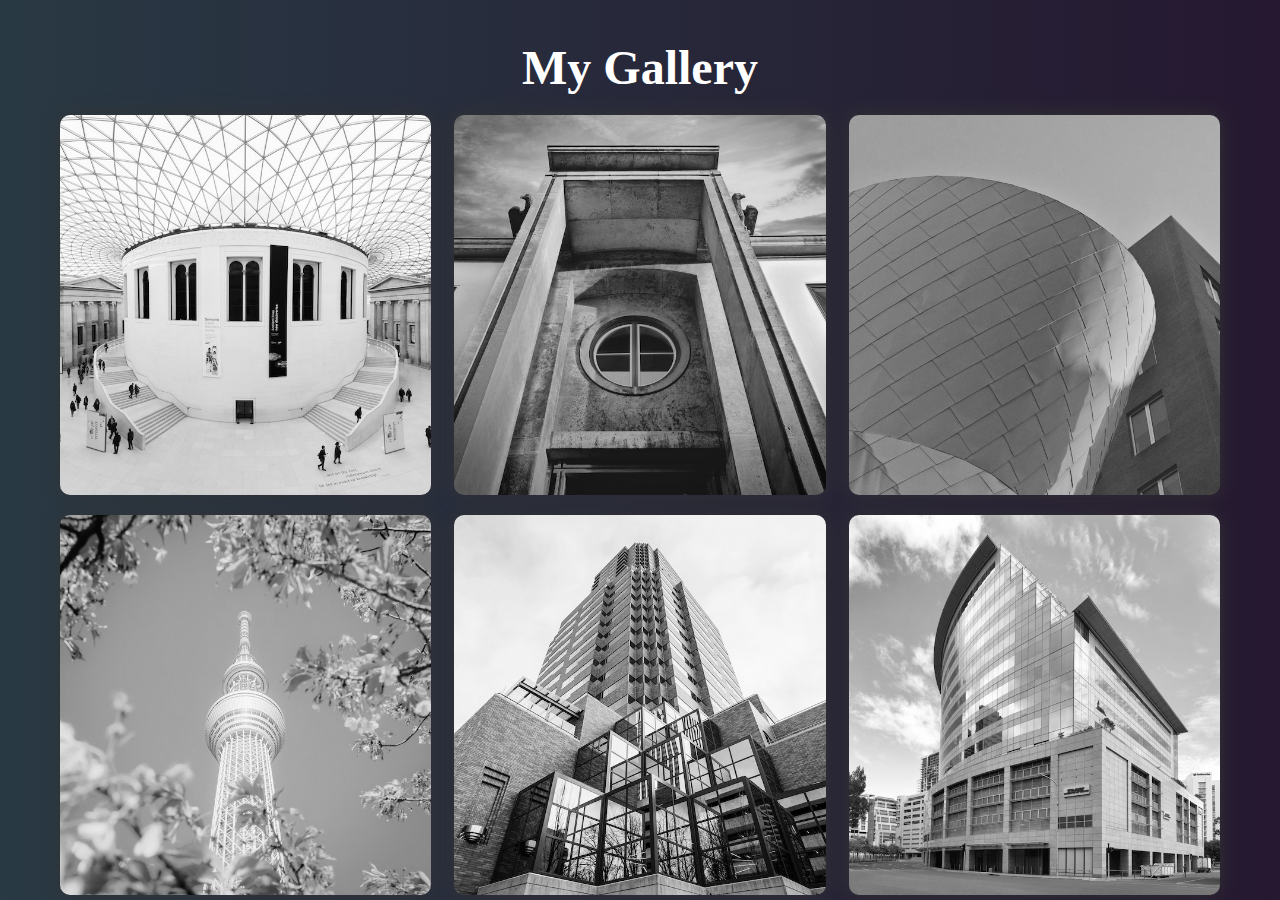
<file: mygallery/index.html>
<html lang="en">
<head>
    <meta charset="UTF-8">
    <meta http-equiv="X-UA-Compatible" content="IE=edge">
    <meta name="viewport" content="width=device-width, initial-scale=1.0">
    <title>My Gallery</title>
    <link rel="stylesheet" href="styles.css">
</head>
<body>
    <div id="wrapper">
        <div class="container">
            <h1>My Gallery</h1>
            <div class="gallery">
                <div class="card img1">
                    <figcaption>image1</figcaption>
                </div>
                <div class="card img2">
                    <figcaption>image2</figcaption>
                </div>
                <div class="card img3">
                    <figcaption>image3</figcaption>
                </div>
                <div class="card img4">
                    <figcaption>image4</figcaption>
                </div>
                <div class="card img5">
                    <figcaption>image5</figcaption>
                </div>
                <div class="card img6">
                    <figcaption>image6</figcaption>
                </div>
                <div class="card img7">
                    <figcaption>image7</figcaption>
                </div>
                <div class="card img8">
                    <figcaption>image8</figcaption>
                </div>
                <div class="card img9">
                    <figcaption>image9</figcaption>
                </div>
            </div>
        </div>
    </div>
</body>
</html>
</file>
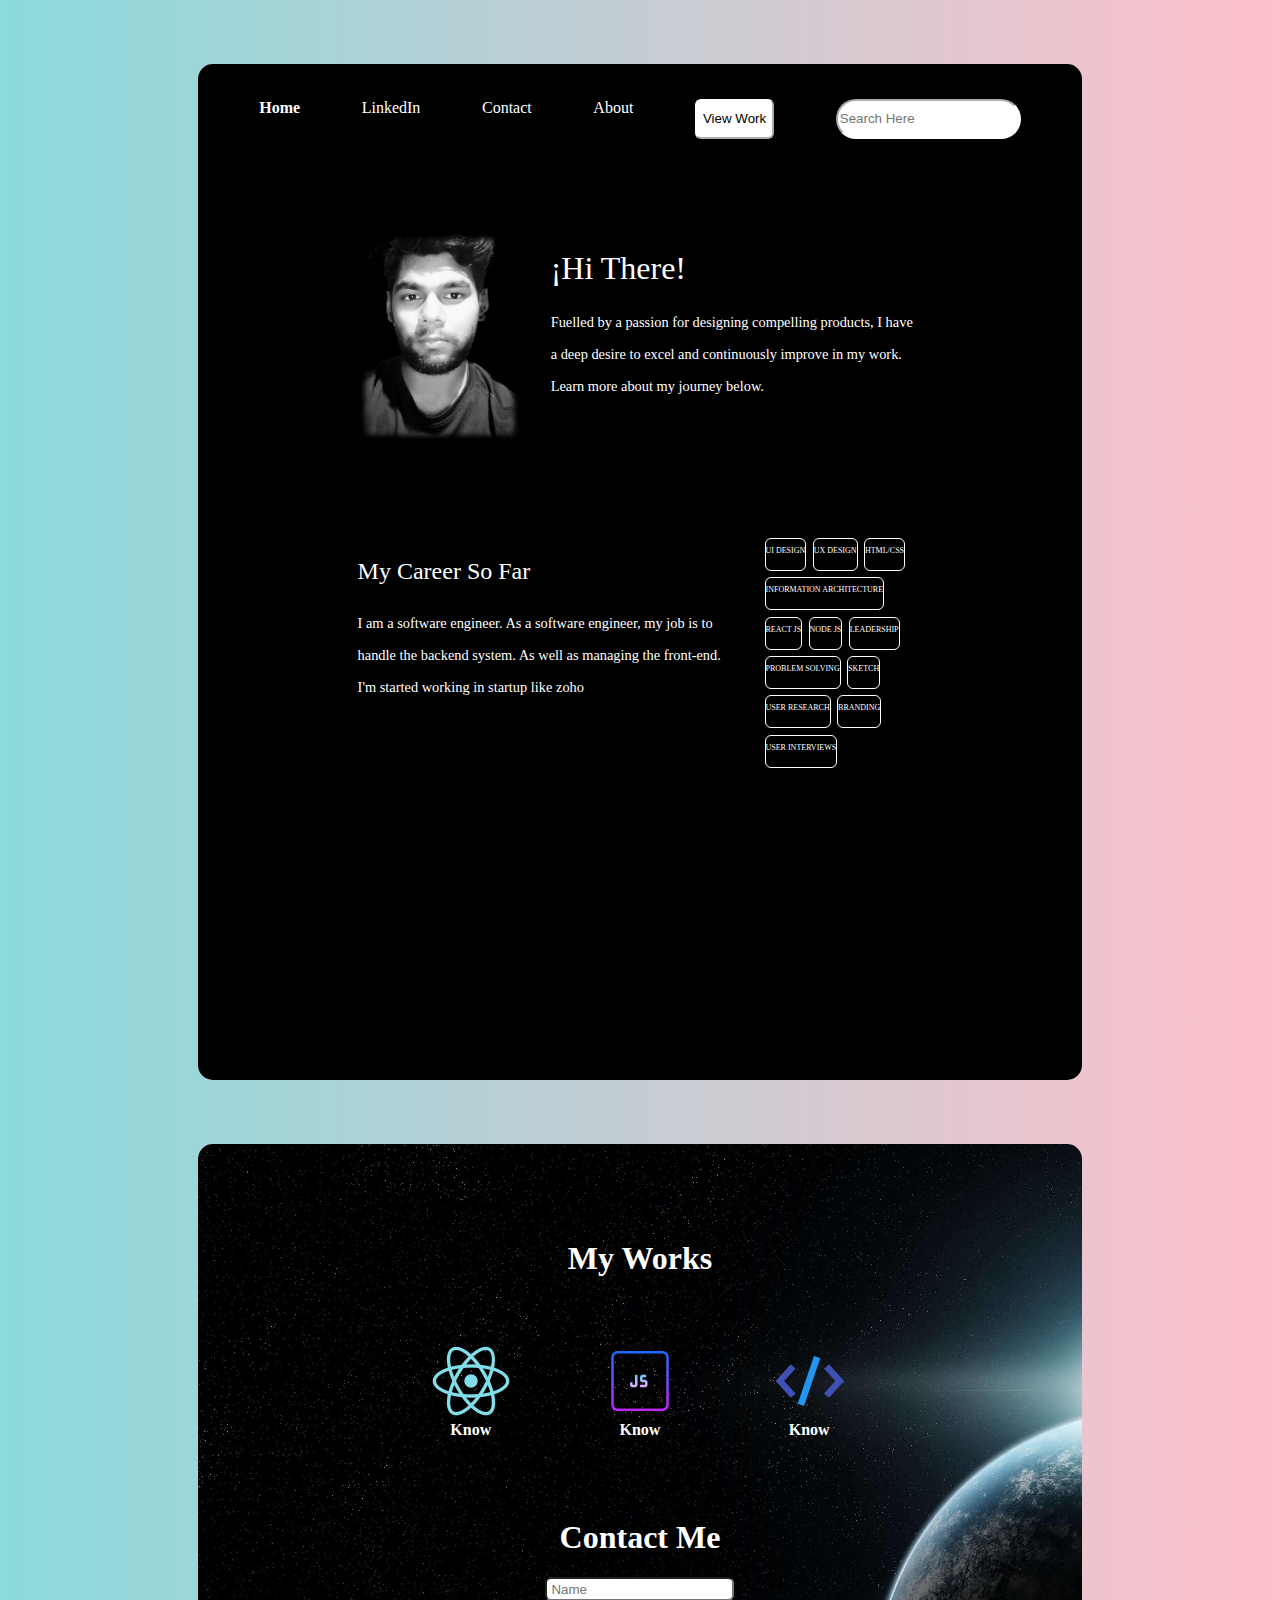
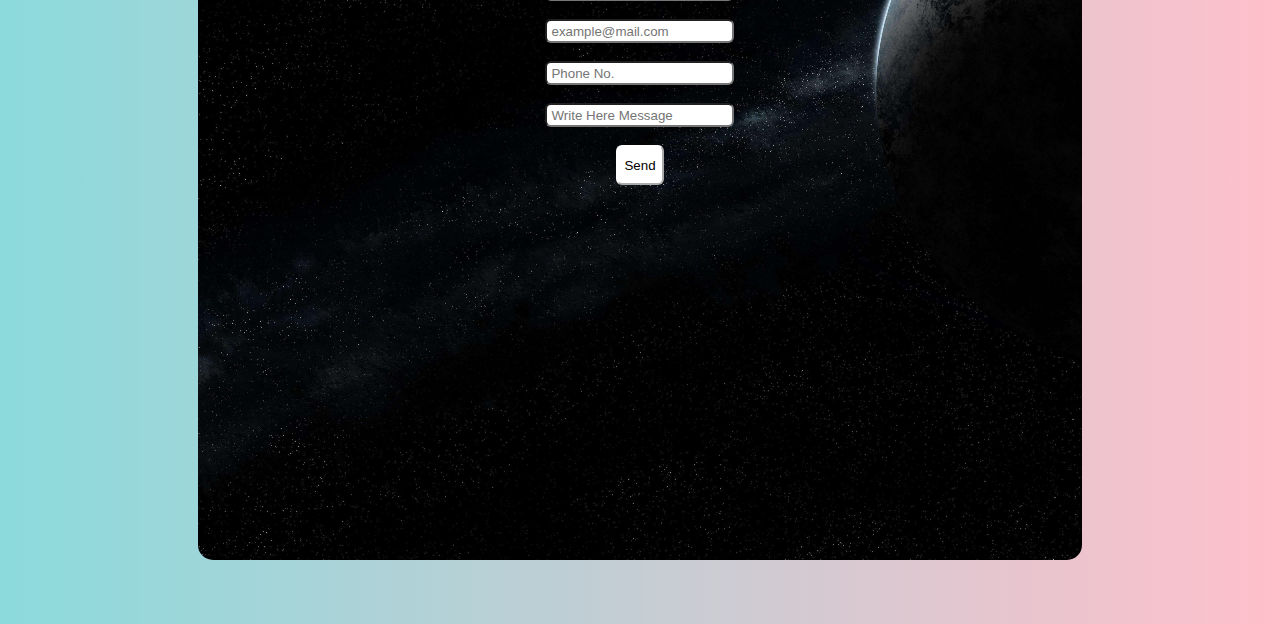
<file: pj2/index.html>
<html lang="en">
  <head>
    <meta charset="UTF-8" />
    <meta http-equiv="X-UA-Compatible" content="IE=edge" />
    <meta name="viewport" content="width=500, initial-scale=1.0" />
    <link rel="stylesheet" href="styles.css" />
    <title>Document</title>
  </head>
  <body>
    <div class="parent-container">
      <nav class="navbar">
        <!-- <ul>
          <li><a style="font-weight: bold" href="#">Home</a></li>
          <li><a href="#">Linkedin</a></li>
          <li><a href="#contact-me" target="_self">Contact</a></li>
          <li><a href="#mywork" target="_self">About</a></li>
          <li>
            <button class="btn">View work</button>
          </li>
          <div class="search">
            <input type="text" placeholder="Search here" />
          </div>
        </ul> -->

        <div class="nav-items nav-brand"><a href="#">Home</a></div>
        <div class="nav-items"><a href="#">LinkedIn</a></div>
        <div class="nav-items"><a href="#">Contact</a></div>
        <div class="nav-items"><a href="#">About</a></div>
        <div class="nav-items"><button class="btn">View Work</button></div>
        <div class="search"><input type="text" name="name" placeholder="Search Here" /></div>
      </nav>

      <div class="container">
        <div class="red"></div>
        <div class="content">
          <h1 style="font-weight: 400">¡Hi There!</h1>
          <p>
            Fuelled by a passion for designing compelling products, I have a
            deep desire to excel and continuously improve in my work. Learn more
            about my journey below.
          </p>
        </div>
      </div>

      <div class="container">
        <div class="content">
          <h2 style="font-weight: 400">My Career So Far</h2>
          <p>
            I am a software engineer. As a software engineer, my job is to
            handle the backend system. As well as managing the front-end. I'm
            started working in startup like zoho
          </p>
        </div>
        <div class="blue">
          <div class="blue-items">
            <a href="#">UI DESIGN</a>
          </div>
          <div class="blue-items">
            <a href="#">UX DESIGN</a>
          </div>
          <div class="blue-items">
            <a href="#">HTML/CSS</a>
          </div>
          <div class="blue-items">
            <a href="#">INFORMATION ARCHITECTURE</a>
          </div>
          <div class="blue-items">
            <a href="#">REACT JS</a>
          </div>
          <div class="blue-items">
            <a href="#">NODE JS</a>
          </div>
          <div class="blue-items">
            <a href="#">LEADERSHIP</a>
          </div>
          <div class="blue-items">
            <a href="#">PROBLEM SOLVING</a>
          </div>
          <div class="blue-items">
            <a href="#">SKETCH</a>
          </div>
          <div class="blue-items">
            <a href="#">USER RESEARCH</a>
          </div>
          <div class="blue-items">
            <a href="#">BRANDING</a>
          </div>
          <div class="blue-items">
            <a href="#">USER INTERVIEWS</a>
          </div>
        </div>
      </div>
    </div>

  
  <div class="parent-container md-cnt">
      <div class="mid-container" id="mywork">
        <h1>My Works</h1>

        <div class="project-contents">
          <a href="#">
            <div class="project-items">
              <img src="./images/icons8-react-native-80.png" alt="" />
              <h4>Know</h4>
            </div>
          </a>
          <div class="project-items">
            <a href="#">
              <img src="./images/icons8-js-80 (1).png" alt="" />
              <h4>Know</h4>
            </a>
          </div>
          <div class="project-items">
            <a href="#">
              <img src="./images/icons8-source-code-80.png" alt="" />
              <h4>Know</h4>
            </a>
          </div>
        </div>
      </div>

      <div class="contact-me" id="contact-me">
        <h1>Contact Me</h1>
        <form action="">
          <div class="form-item">
            <input type="text" name="name" placeholder="Name" />
          </div>
          <br />

          <div class="form-item">
            <input type="email" name="email" placeholder="example@mail.com" />
          </div>
          <br />

          <div class="form-item">
            <input type="number" name="number" placeholder="Phone No." />
          </div>
          <br />
          <div class="form-item">
            <input
              type="textarea"
              name="textarea"
              placeholder="Write Here Message"
            />
          </div>
          <br />
          <button class="btn" type="submit">Send</button>
        </form>
      </div>
    </div>
  </body>
</html>
</file>
<file: mygallery/styles.css>
* {
  margin: 0;
  padding: 0;
  box-sizing: border-box;
}

#wrapper {
  height: 100vh;
  overflow-x: hidden;
  overflow-y: auto;
  background-image: linear-gradient(to right, #293944, #251830);
  color:#fff;
}

.container {
  height: 100%;
  max-width: 1200px;
  margin: 0 auto;
  padding: 20px;
}

.container h1 {
  margin: 20px 100px;
  text-align: center;
  font-size: 3rem;
}

.gallery {
  display: flex;
  flex-wrap: wrap;
  justify-content: space-between;
}

.card {
  width: 32%;
  height: 380px;
  margin-bottom: 20px;
  overflow: hidden;
  filter: grayscale(100%);
  border-radius: 10px;
  background-repeat: no-repeat;
  background-size: cover;
  background-position: center;
  box-shadow: 0 0 20px #333;
}

.card:hover {
  transform: scale(1.03);
  filter: grayscale(0%);
  transition: 0.5s;
  filter: drop-shadow(0 0 10px #333);
}

.img1 {
  background-image: url("./images/image1.jpg");
}

.img2 {
  background-image: url("./images/image2.jpeg");
}

.img3 {
  background-image: url("./images/image3.jpeg");
}

.img4 {
  background-image: url("./images/image4.jpeg");
}

.img5 {
  background-image: url("./images/image5.jpeg");
}
.img6 {
  background-image: url("./images/image6.jpeg");
}

.img7 {
  background-image: url("./images/image7.jpeg");
}

.img8 {
  background-image: url("./images/image8.jpeg");
}
.img9 {
  background-image: url("./images/image9.jpeg");
}

.card figcaption {
  position: absolute;
  bottom: 0;
  left: 0;
  padding: 25px;
  width: 100%;
  height: 20%;
  font-size: 16px;
  font-weight: 500;
  color: #fff;
  opacity: 0;
  border-radius: 0 0 10px 10px;
  background: linear-gradient(
    0deg,
    rgba(0, 0, 0, 0, 5) 0%,
    rgba(255, 255, 255, 255, 0),
    100%
  );

  transition: 0.3s;
}

.card:hover figcaption {
  opacity: 1;
  transform: scale(1.03);
}
</file>
<file: pj2/styles.css>
body {
  background: linear-gradient(to right, rgb(139, 218, 220), pink);
}

.parent-container {
  width: 70%;
  height: 1000px;
  background-color: black;

  margin: 4rem auto;
  border-radius: 15px;
  padding-top: 1rem;
}

/* Navigation Bar */
.navbar {
  border-radius: 6px;
  display: flex;
  justify-content: space-evenly;
  margin-bottom: 5%;
}

.nav-brand {
  font-weight: bolder;
}

.nav-items {
  margin-top: 2%;
  border-radius: 6px;
  padding-top:0.1%;
}

.nav-items:hover{
  box-shadow: 1px 2px 5px 10px aqua;
}

.nav-items a {
  color: white;
  text-decoration: none;
  padding: 0;
}

.btn {
  height: 40px;
  border-radius: 6px;
  background-color: white;
  border-color: white;
}
.btn:hover {
  background-color: aqua;
}

.search input {
  margin-top: 10%;
  height: 70%;
}
.search input:focus {
  background-color: aqua;
}

.search input {
  border-radius: 20px;
  border-color: white;
}

/* Conainers */

.container {
  display: flex;
  margin: 0 9rem;
  color: white;

}

.red {
  background-image: url("./images/sergio.png");
  background-repeat: no-repeat;
  background-position: center;
  background-size: cover;
  height: 13rem;
  width: 13rem;
  margin: 3rem 1rem;
  border-radius: 10px;
  box-shadow:1px 2px 5px 6px black inset;

}

.blue {
  height: 13rem;
  width: 13rem;

  margin: 3rem 1rem;
  display: flex;
  flex-wrap: wrap;
  align-items: flex-start;

}

.blue-items {
  height: 1.5rem;
  font-size: 0.5rem;
  font-weight: 500;
  margin: 0.2rem;
  padding-top: 7px;
  border: solid;
  border-radius: 6px;
  border-width: 1px;
}

.blue-items:hover {
  box-shadow: 1px 2px 5px 6px white;
}

.blue-items a {
  text-decoration: none;
  color: white;
}

.content {
  width: 30rem;
  height: auto;
  margin: 3rem 1rem;
  color: white;
  line-height: 2rem;
}
.content p {
  font-size: 0.9rem;
}

/* Mid container parts */

.md-cnt {
  background-image: url("./images/Earth.jpg");
}

.mid-container {
  /* border:solid white; */
  color: white;
  text-align: center;
  margin: 5rem auto;
}

.project-contents {
  /* border: solid white; */
  margin: 4rem 9rem;
  display: flex;
  justify-content: space-evenly;
}

.project-contents a {
  text-decoration: none;
  color: white;
}
.project-contents a h4 {
  margin: 0;
}

/* Contact-Me parts */

.contact-me {
  /* border: solid white; */
  color: white;
  margin: 0 9rem;
  text-align: center;
}

.form-item {
  display: flex;
  justify-content: center;
}

.form-item input {
  height: 1.5rem;
  border-radius: 6px;
  padding: 4px;
}

.form-item input:focus {
  background-color: rgb(215, 115, 243);
}
</file>
